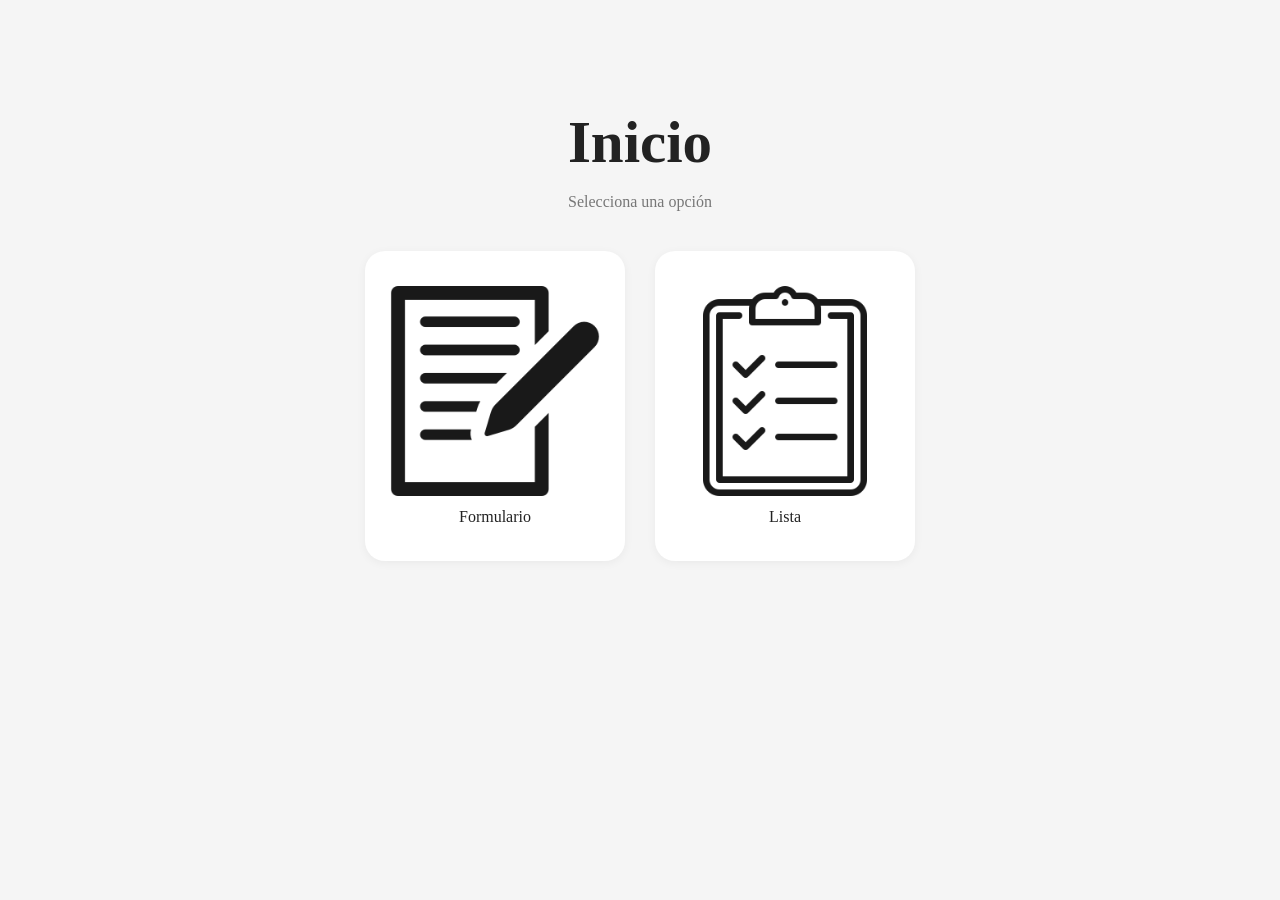
<file: index.html>
<!DOCTYPE html>
<html lang="es">
<head>
    <meta charset="UTF-8">
    <meta name="viewport" content="width=device-width, initial-scale=1.0">
    <title>Inicio</title>
    <link rel="stylesheet" href="style.css">
</head>

<body>

    <main class="container">

        <h1 class="titulo">Inicio</h1>
        <p class="subtitulo">Selecciona una opción</p>

        <div class="grid">

            <a href="insertar.php" class="card">
                <img src="foto/formulario.png" alt="Formulario">
                <span>Formulario</span>
            </a>

            <a href="mostrat.php" class="card">
                <img src="foto/llista.png" alt="Lista">
                <span>Lista</span>
            </a>

        </div>

    </main>

</body>
</html>
</file>
<file: style.css>
body {

    background: #f5f5f5;
    color: #222;
}

.container {
    text-align: center;
    padding: 60px 20px;
}

.titulo {
    
    font-size: 59px;
    margin-bottom: 5px;
    font-weight: 600;
}

.subtitulo {
    color: #777;
    margin-bottom: 40px;
}

.grid {
    display: flex;
    justify-content: center;
    gap: 30px;
}

.card {
    background: white;
    width: 220px;
    padding: 35px 20px;
    border-radius: 20px;
    text-decoration: none;
    color: #222;
    box-shadow: 0 2px 10px rgba(0,0,0,0.05);
    display: flex;
    flex-direction: column;
    align-items: center;
}

.card img {
    width: 210px;
    height: 210px;
    margin-bottom: 12px;
    opacity: 0.9;
}



.card:hover {
    transform: translateY(-4px);
    box-shadow: 0 6px 18px rgba(0,0,0,0.08);
    background-color: #adaaaa;
}
</file>
